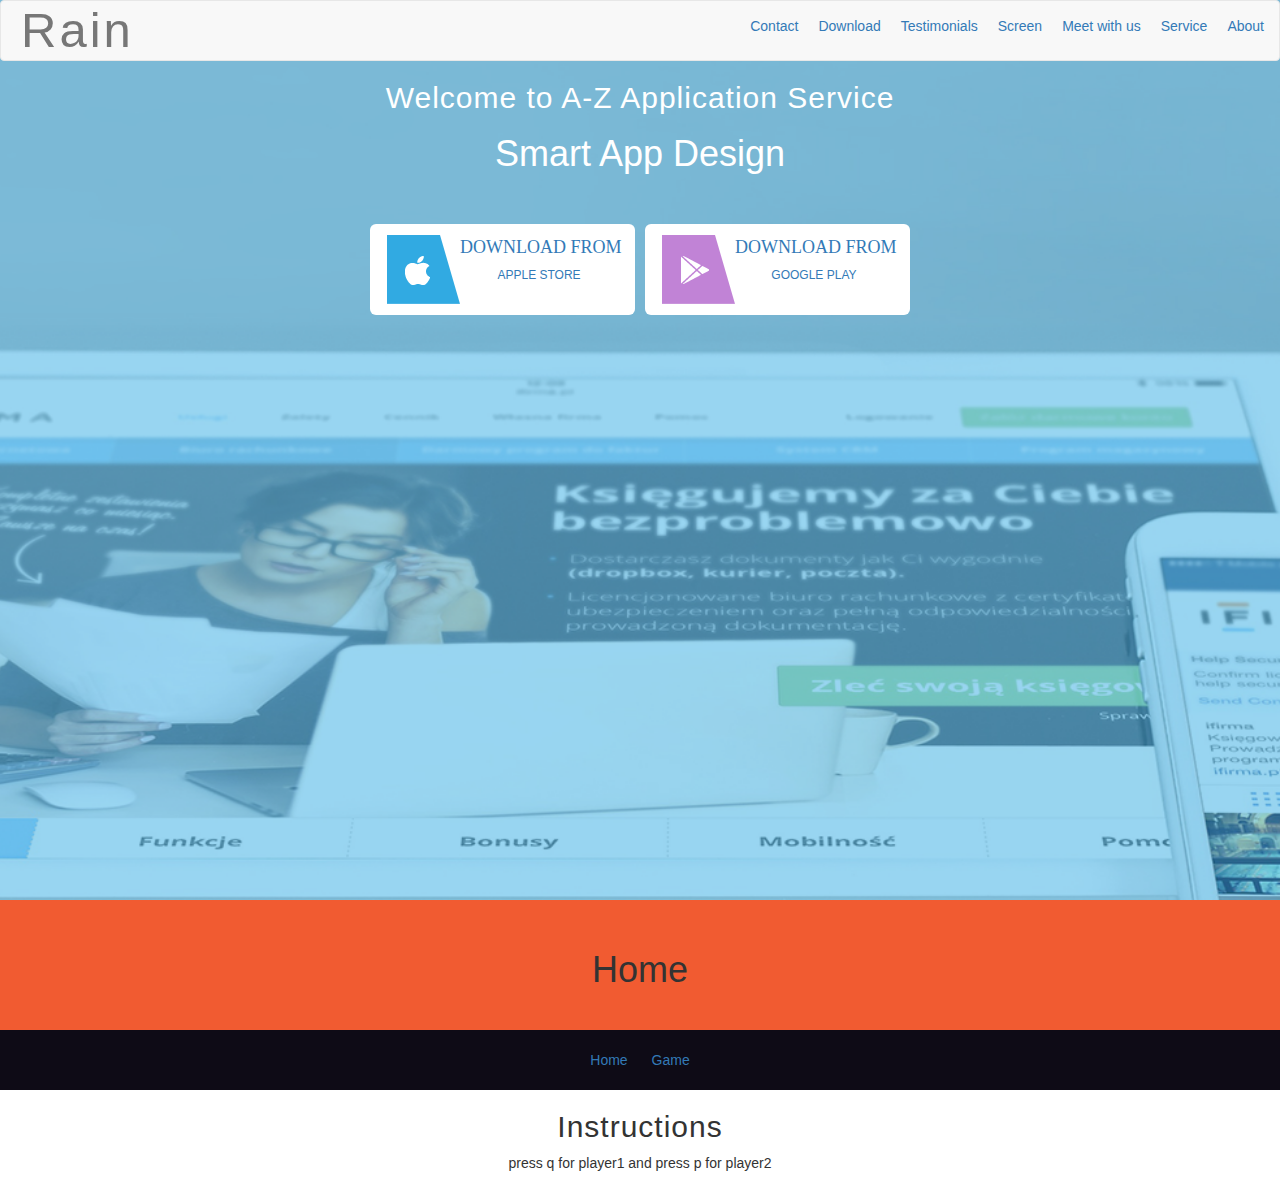
<file: index.html>
<!-- Project Name: Racer Game
Author: Alex Li
Developer @GA in DENVER -->

<!DOCTYPE html>
<html>
  <head>
    <meta charset="utf-8">
    <link rel="stylesheet" href="./css/style.css">
    <!-- Latest compiled and minified CSS -->
    <link rel="stylesheet" href="https://maxcdn.bootstrapcdn.com/bootstrap/3.3.7/css/bootstrap.min.css">
    <title>HOME PAGE</title>
  </head>
  <body>
    <div id="wrapper">
      <nav class="navbar navbar-default">
          <div class="navbar-header">
            <a class="navbar-brand" href="#">Rain</a>
          </div>
          <div>
            <ul>
              <li><a href="#">About</a></li>
              <li><a href="#">Service</a></li>
              <li><a href="#">Meet with us</a></li>
              <li><a href="#">Screen</a></li>
              <li><a href="#">Testimonials</a></li>
              <li><a href="#">Download</a></li>
              <li><a href="#">Contact</a></li>
            </ul>
          </div>
      </nav>
      <div class="center">
    		<h2 class="text">Welcome to A-Z Application Service</h2>
    		<h1 class="text">Smart App Design</h1>
        <a href="#" class="bttn apple-store btn btn-lg">
							<img src="img/apple.png" alt="apple">
							<p>DOWNLOAD FROM</p>
							<h6>APPLE STORE</h6>
						</a>
						<a href="#" class="bttn google-play btn btn-lg">
							<img src="img/play.png" alt="play">
							<p>DOWNLOAD FROM</p>
							<h6>GOOGLE PLAY</h6>
						</a>
    	</div>
    </div>

    <!-- HEADER -->
    <header class="center">
    <h1>Home</h1>
    </header>
    <!-- NAV -->
    <nav class="center">
      <a href="../js-RacerGame/index.html">Home</a>
      <a href="../js-RacerGame/game.html">Game</a>
    </nav>

    <div class="center">
      <h2>Instructions</h2>
      </p>press q for player1 and press p for player2</p>
    </div>

    <!-- Latest compiled JavaScript -->
    <script src="https://maxcdn.bootstrapcdn.com/bootstrap/3.3.7/js/bootstrap.min.js"></script>
  </body>
</html>
</file>
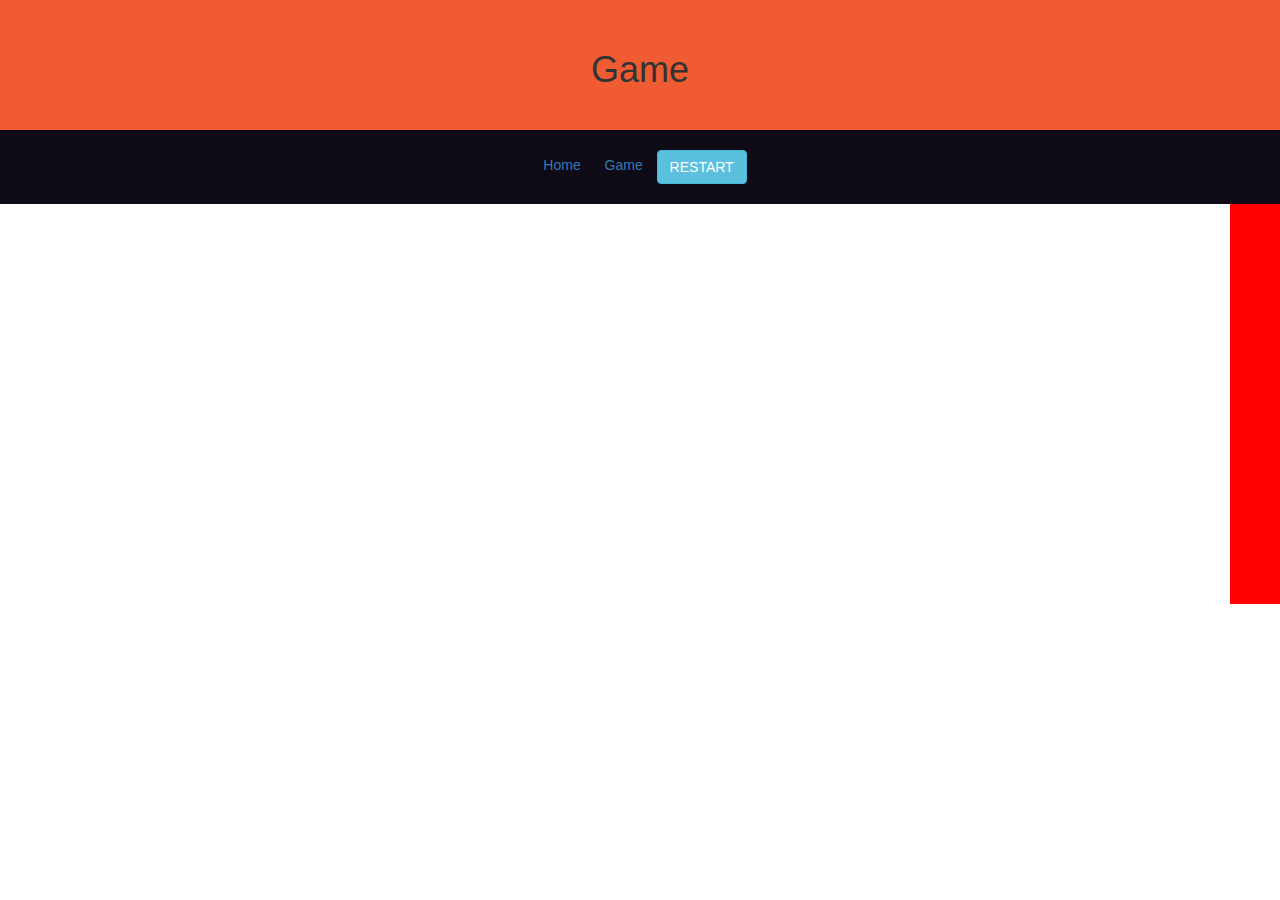
<file: game.html>
<!-- Project Name: Racer Game
Author: Alex Li
Developer @GA in DENVER -->

<!DOCTYPE html>
<html>
  <head>
    <meta charset="utf-8">
    <title>GAME PAGE</title>
      <link rel="stylesheet" href="./css/style.css">
      <!-- Latest compiled and minified CSS -->
      <link rel="stylesheet" href="https://maxcdn.bootstrapcdn.com/bootstrap/3.3.7/css/bootstrap.min.css">
  </head>
  <body>
    <!-- HEADER -->
    <header class="center">
    <h1>Game</h1>
    </header>
    <!-- NAV -->
    <nav class="center">
      <a href="../js-RacerGame/index.html">Home</a>
      <a href="../js-RacerGame/game.html">Game</a>
      <input type="button" class="btn btn-info" value="RESTART" onClick="window.location.reload()">
    </nav>

    <div id="player1"></div>
    <div id="finishLine"></div>

    <div id="player2"></div>

    <script src="./js/app.js"></script>

  </body>
</html>
</file>
<file: css/style.css>
/*Project Name: Racer Game
Author: Alex Li
Developer @GA in DENVER */


/******************************************
/* BASE STYLES
/*******************************************/
body {
    margin: 0px;
}

/*HEADER and NAV*/
header {
  background-color: #F15B31;
  padding-top: 30px;
  padding-bottom: 30px;
  padding-left: 20px;
  padding-right: 20px;
  margin: 0px;
}

nav{
  background-color: #0E0B16;
  padding-top: 20px;
  padding-bottom: 20px;
}

a {
  color: #E7DFDD;
}

h1 {
    font-family: "Raleway", sans-serif;
    font-weight: 400;
    color: #0D2C40;
    font-size: 45px
    margin: 0px;
}

.center{
  text-align: center;;
}

/******************************************
/* NAV BAR
/*******************************************/
.navbar-default{
    border-radius: 0px;
    border: 0;
    background-color: #3399cc;
}

.navbar {
    margin-bottom: 0px;
    padding: 5px;
}

a{
  text-decoration: none;
  padding:10px;
}

ul li
{
    display:inline-block;
    color: #f7f7f7;
    float: right;
}

.text{
  color:white;
}

.navbar-default .navbar-brand{
    color: #fff;
    padding: 0px 15px;
    font-size: 49px;
    line-height: 100%;
    height: auto;
    font-weight: lighter;
    letter-spacing: 3px;
}


.bttn{
    width: 265px;
    margin: 40px 3px;
    padding: 0px;
    border: 0px;
    background-color: #fff;
}
.btn img{
    display: inline-block;
    float: left;
    padding: 0px;
    margin: 0px;
}
#wrapper
{
    background: url(../img/bn.png);
    background-attachment: fixed;
    background-position: center;
    background-size: cover;
    height: 100vh;
}



/*INSTRUCTIONS*/
h2{
  font-family: "Raleway";
  color:#0D2C40;
  letter-spacing: 1px;
  font-weight: 600;
  font-size: 20px;
}
p {
  font-family: "Droid Serif", serif;
}


/*CREATE TWO PLAYERS && FINISH LINE*/
#player1{
  /*background-color: yellow;*/
  height: 100px;
  width: 100px;
  float: left;
  position:relative;
  margin-top: 50px;
  background: url('http://piq.codeus.net/static/media/userpics/piq_428182_400x400.png');
  background-size: contain;
  background-repeat: no-repeat;
}

#player2{
  /*background-color: green;*/
  background: url('http://piq.codeus.net/static/media/userpics/piq_428180_400x400.png');
  background-size: contain;
  background-repeat: no-repeat;
  height: 100px;
  width: 100px;
  float: left;
  clear: left;
  position:relative;
  margin-top: 50px;
}

#finishLine{
  background-color: red;
  height: 400px;
  width: 50px;
  float: right;
}



/*CHANGING STYLE */
@media (max-width: 600px) {
  h1 {
    color: red;
  }
}
</file>
